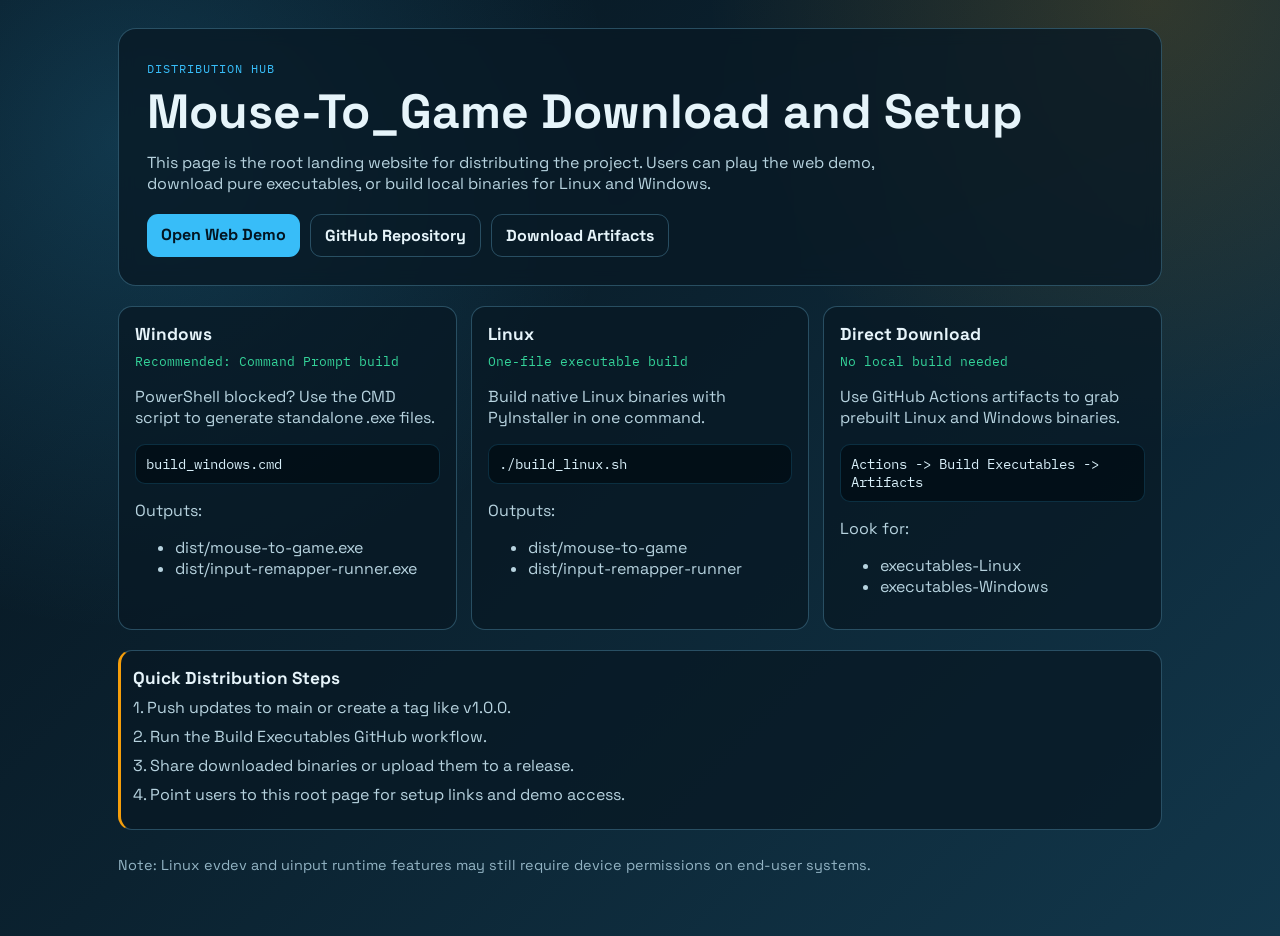
<file: index.html>
<!doctype html>
<html lang="en">
  <head>
    <meta charset="UTF-8" />
    <meta name="viewport" content="width=device-width, initial-scale=1.0" />
    <title>Mouse-To_Game Distribution</title>
    <link rel="preconnect" href="https://fonts.googleapis.com" />
    <link rel="preconnect" href="https://fonts.gstatic.com" crossorigin />
    <link
      href="https://fonts.googleapis.com/css2?family=Space+Grotesk:wght@400;500;700&family=IBM+Plex+Mono:wght@400;600&display=swap"
      rel="stylesheet"
    />
    <style>
      :root {
        --bg-0: #06131d;
        --bg-1: #0b2230;
        --bg-2: #12374b;
        --card: rgba(8, 25, 37, 0.78);
        --line: rgba(125, 211, 252, 0.28);
        --text: #e6f4fa;
        --muted: #b7d3df;
        --accent: #38bdf8;
        --accent-strong: #f59e0b;
        --ok: #34d399;
      }

      * {
        box-sizing: border-box;
      }

      body {
        margin: 0;
        font-family: "Space Grotesk", sans-serif;
        color: var(--text);
        background:
          radial-gradient(
            circle at 10% 15%,
            rgba(56, 189, 248, 0.2),
            transparent 35%
          ),
          radial-gradient(
            circle at 90% 0%,
            rgba(245, 158, 11, 0.16),
            transparent 30%
          ),
          linear-gradient(135deg, var(--bg-0), var(--bg-1) 45%, var(--bg-2));
        min-height: 100vh;
      }

      .wrap {
        max-width: 1080px;
        margin: 0 auto;
        padding: 28px 18px 48px;
      }

      .hero {
        border: 1px solid var(--line);
        background: var(--card);
        backdrop-filter: blur(8px);
        border-radius: 18px;
        padding: 28px;
        animation: rise 0.55s ease-out;
      }

      .kicker {
        display: inline-block;
        font-family: "IBM Plex Mono", monospace;
        letter-spacing: 0.08em;
        text-transform: uppercase;
        color: var(--accent);
        font-size: 0.78rem;
        margin-bottom: 10px;
      }

      h1 {
        margin: 0;
        font-size: clamp(1.7rem, 4.2vw, 3rem);
        line-height: 1.08;
      }

      .sub {
        margin-top: 14px;
        color: var(--muted);
        font-size: 1rem;
        max-width: 780px;
      }

      .cta {
        margin-top: 20px;
        display: flex;
        flex-wrap: wrap;
        gap: 10px;
      }

      .btn {
        text-decoration: none;
        color: #031521;
        background: var(--accent);
        font-weight: 700;
        padding: 10px 14px;
        border-radius: 11px;
        transition:
          transform 0.15s ease,
          filter 0.15s ease;
      }

      .btn.alt {
        color: var(--text);
        background: transparent;
        border: 1px solid var(--line);
      }

      .btn:hover {
        transform: translateY(-1px);
        filter: brightness(1.04);
      }

      .grid {
        margin-top: 20px;
        display: grid;
        grid-template-columns: repeat(auto-fit, minmax(250px, 1fr));
        gap: 14px;
      }

      .card {
        border: 1px solid var(--line);
        background: var(--card);
        border-radius: 14px;
        padding: 16px;
        animation: rise 0.55s ease-out;
      }

      .card h2 {
        margin: 0 0 8px;
        font-size: 1.08rem;
      }

      .card p,
      .card li {
        color: var(--muted);
      }

      .badge {
        font-family: "IBM Plex Mono", monospace;
        color: var(--ok);
        font-size: 0.8rem;
      }

      .cmd {
        margin-top: 8px;
        background: rgba(1, 12, 18, 0.72);
        border: 1px solid rgba(56, 189, 248, 0.18);
        border-radius: 10px;
        padding: 10px;
        font-family: "IBM Plex Mono", monospace;
        font-size: 0.86rem;
        color: #d7eef8;
        overflow-x: auto;
      }

      .steps {
        margin-top: 20px;
        border-left: 3px solid var(--accent-strong);
        padding-left: 12px;
      }

      .steps p {
        margin: 8px 0;
        color: var(--muted);
      }

      .footer {
        margin-top: 26px;
        color: #93b4c4;
        font-size: 0.9rem;
      }

      @keyframes rise {
        from {
          opacity: 0;
          transform: translateY(8px);
        }
        to {
          opacity: 1;
          transform: translateY(0);
        }
      }
    </style>
  </head>
  <body>
    <main class="wrap">
      <section class="hero">
        <div class="kicker">Distribution Hub</div>
        <h1>Mouse-To_Game Download and Setup</h1>
        <p class="sub">
          This page is the root landing website for distributing the project.
          Users can play the web demo, download pure executables, or build local
          binaries for Linux and Windows.
        </p>
        <div class="cta">
          <a class="btn" href="game/index.html">Open Web Demo</a>
          <a
            class="btn alt"
            href="https://github.com/Abdulhadi446/Mouse-To_Game"
            >GitHub Repository</a
          >
          <a
            class="btn alt"
            href="https://github.com/Abdulhadi446/Mouse-To_Game/actions/workflows/build-executables.yml"
            >Download Artifacts</a
          >
        </div>
      </section>

      <section class="grid">
        <article class="card">
          <h2>Windows</h2>
          <div class="badge">Recommended: Command Prompt build</div>
          <p>
            PowerShell blocked? Use the CMD script to generate standalone .exe
            files.
          </p>
          <div class="cmd">build_windows.cmd</div>
          <p>Outputs:</p>
          <ul>
            <li>dist/mouse-to-game.exe</li>
            <li>dist/input-remapper-runner.exe</li>
          </ul>
        </article>

        <article class="card">
          <h2>Linux</h2>
          <div class="badge">One-file executable build</div>
          <p>Build native Linux binaries with PyInstaller in one command.</p>
          <div class="cmd">./build_linux.sh</div>
          <p>Outputs:</p>
          <ul>
            <li>dist/mouse-to-game</li>
            <li>dist/input-remapper-runner</li>
          </ul>
        </article>

        <article class="card">
          <h2>Direct Download</h2>
          <div class="badge">No local build needed</div>
          <p>
            Use GitHub Actions artifacts to grab prebuilt Linux and Windows
            binaries.
          </p>
          <div class="cmd">Actions -> Build Executables -> Artifacts</div>
          <p>Look for:</p>
          <ul>
            <li>executables-Linux</li>
            <li>executables-Windows</li>
          </ul>
        </article>
      </section>

      <section class="card steps">
        <h2>Quick Distribution Steps</h2>
        <p>1. Push updates to main or create a tag like v1.0.0.</p>
        <p>2. Run the Build Executables GitHub workflow.</p>
        <p>3. Share downloaded binaries or upload them to a release.</p>
        <p>4. Point users to this root page for setup links and demo access.</p>
      </section>

      <p class="footer">
        Note: Linux evdev and uinput runtime features may still require device
        permissions on end-user systems.
      </p>
    </main>
  </body>
</html>
</file>
